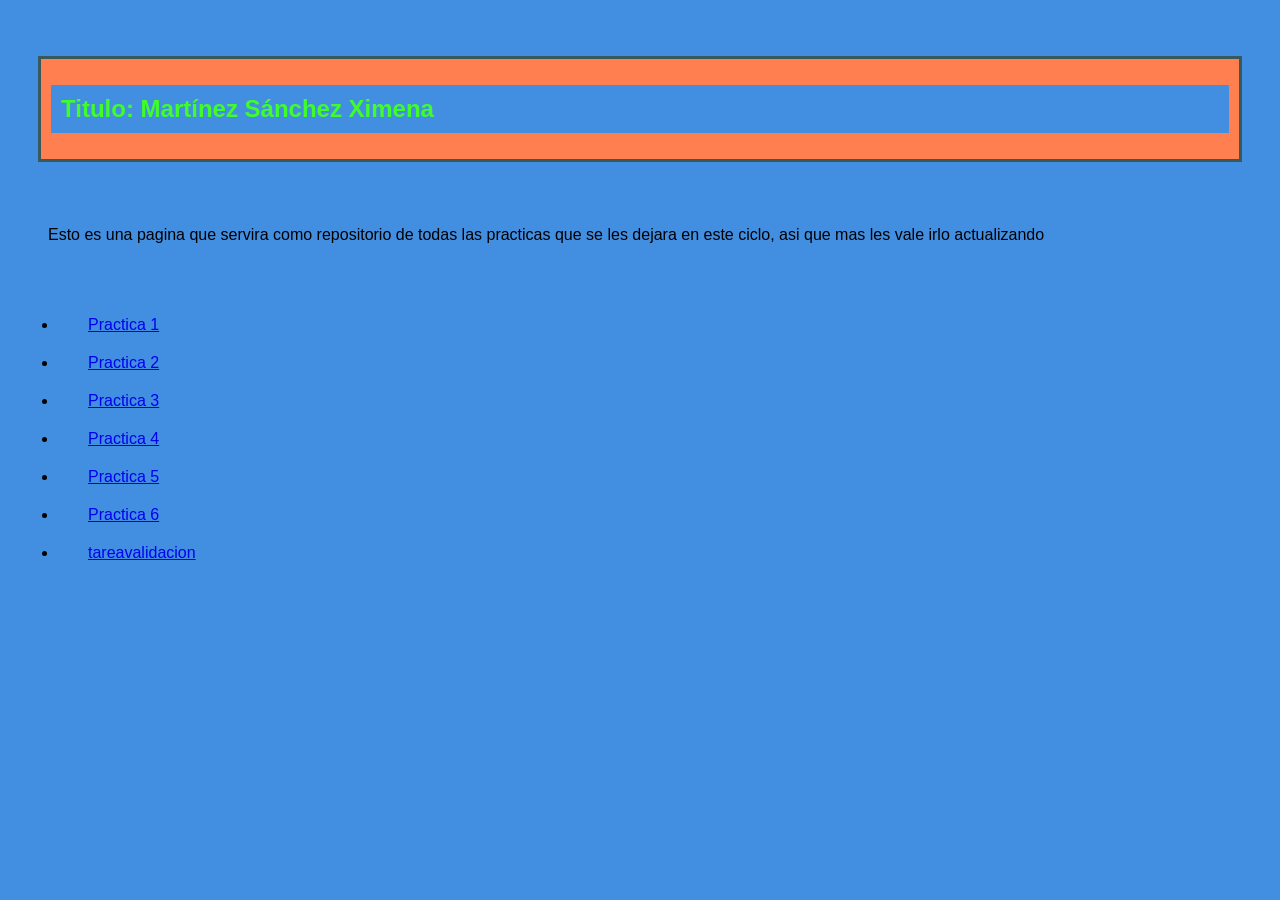
<file: index.html>
<! DOCTYPE html>
<html lang="es">
<cabeza>
    <meta charset="UTF-8">
    <meta http-equiv="X-UA-Compatible" content="IE=edge">
    <meta name="viewport" content="width=device-width, initial-scale=1.0">
    <title>Mi primera pagina web</title>
    <link rel="stylesheet" href="CSS/style.css">
</cabeza>
<cuerpo>
    <Br>
    <div class="contenedor" >
        <div class="div_titulo">
            <h1>Titulo: Martínez Sánchez Ximena</h1>
        </Div>
    </Div>
    <Br>
    <div class="div_body">
        <p>
            Esto es una pagina que servira como repositorio
            de todas las practicas que se les dejara en este 
            ciclo, asi que mas les vale irlo actualizando
        </p>
        <div class="div_practicas" >
            <Ul>
                <li> <a href="./01HTML/main.html" > <span>Practica 1</span></a> </li >
                <li> <a href="./02Loggin/loggin.html" > <span>Practica 2</span></a> </li >
                <li> <a href="./03Animada/animada.html" > <span>Practica 3</span></a> </li >
                <li> <a href="./04Formulario/formulario.html" > <span>Practica 4</span></a> </li >
                <li> <a href="./05EjerciciosJS/ejerciciosjs.html" > <span>Practica 5</span></a> </li >
                <li> <a href="./06Algoritmia/algoritmia.html" > <span>Practica 6</span></a> </li >   
                <li> <a href="./tareavalidacion/validacion.html" > <span>tareavalidacion</span></a> </li >
            </Ul>

        </Div>
    </Div>
    
</cuerpo>
</.html>
</file>
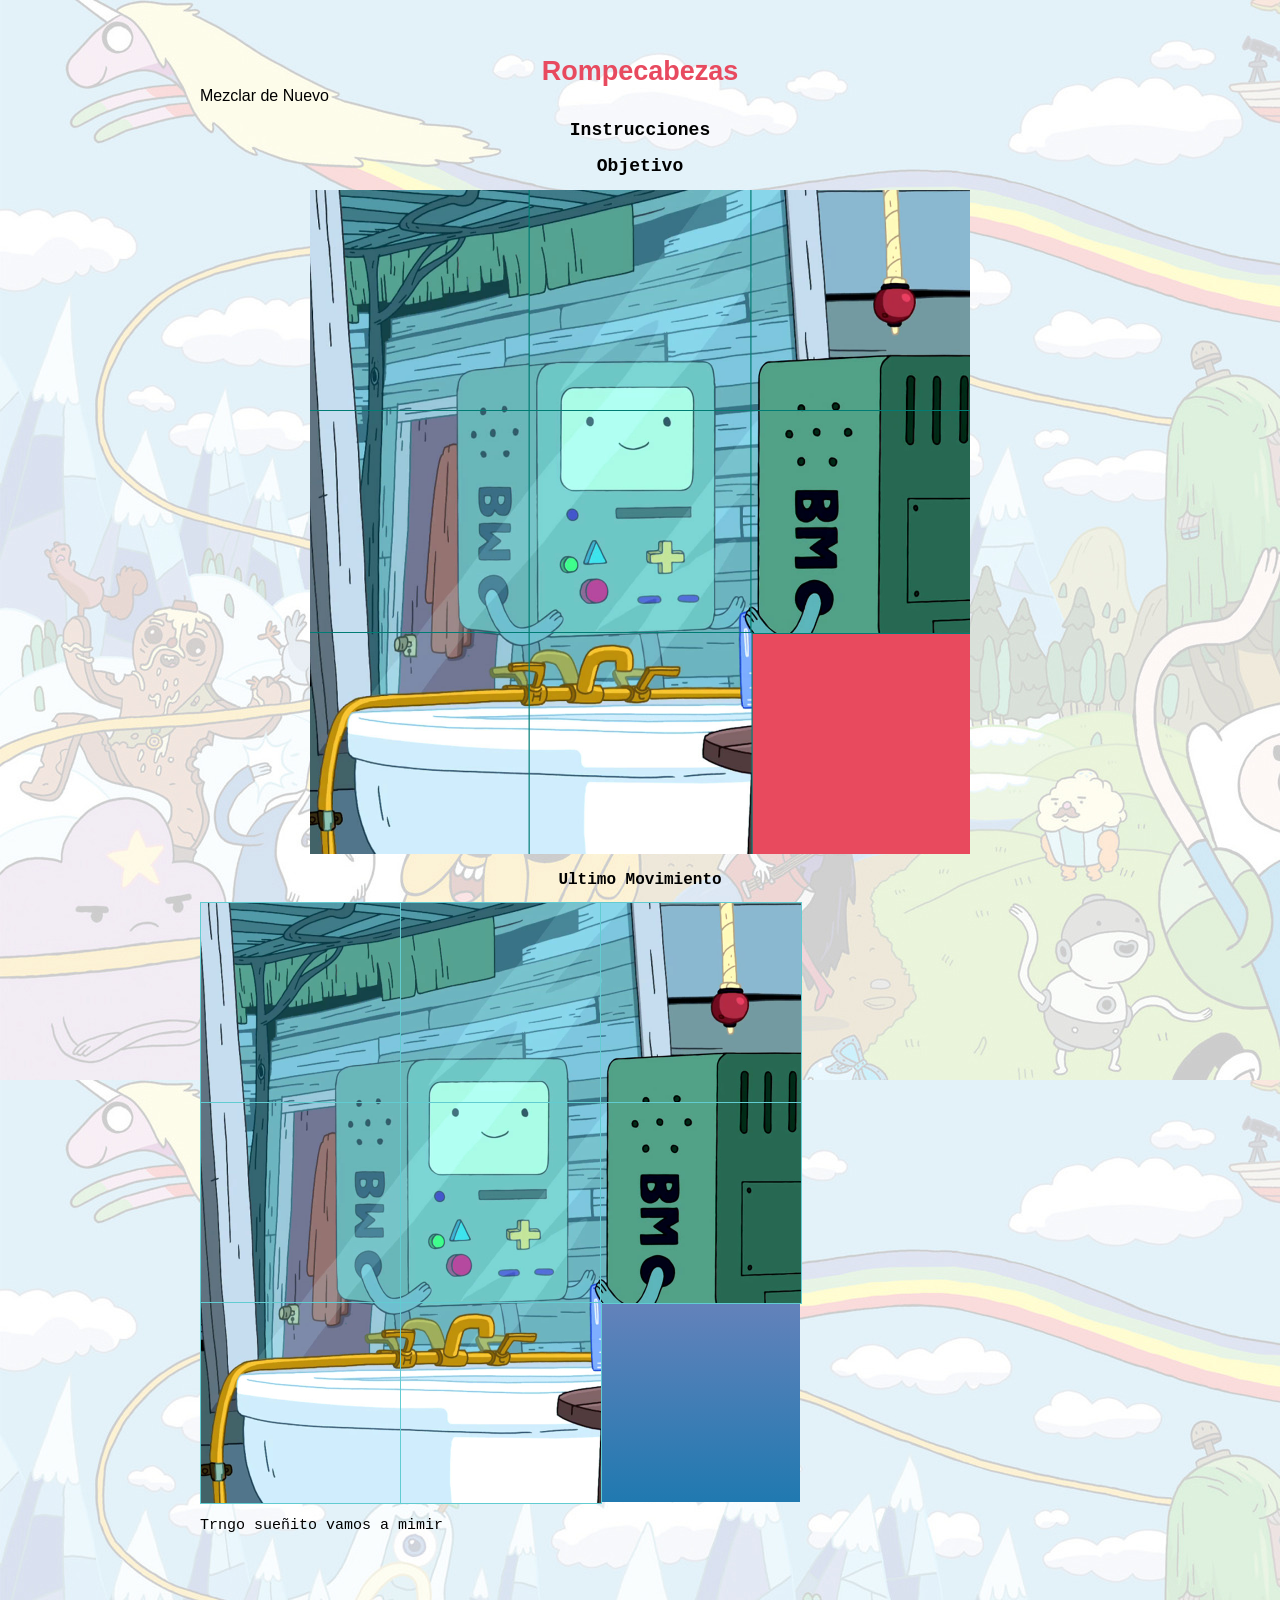
<file: 11Rompecabezas/index.html>
<!DOCTYPE html>
<html lang="en">
<head>
    <meta charset="UTF-8">
    <meta http-equiv="X-UA-Compatible" content="IE=edge">
    <meta name="viewport" content="width=device-width, initial-scale=1.0">
    <title>Rompecabezas</title>
</head>
<link rel="stylesheet" href="./css/juego.css">
<body>
    <div class="col-40" >
        <div id="titulo" >
            <h1>Rompecabezas</h1>
            <div id="inicarButton" onclic=""  >Mezclar de Nuevo

            </div>
            <div id="instrucciones">
                <h2>Instrucciones</h2>
                <ul id="lista-instrucciones">
                </ul>

            </div>

            <div id="objetivo" >
                <h2>Objetivo</h2>
                <div class="texto-centrado" >
                    <img src="./images/final.png" alt="">
                </div>

            </div>
            <div id="ultimo-mov" >
                <h2>Ultimo Movimiento</h2>
                <div id="flecha" class="texto-centrado" >

                </div>
            </div>
        </div>
        <div class="col-60" >
            <div id="juego" >
                <div id="pieza1" class="piezas" >
                    <img src="./images/10.jpg" alt="No se encuentra recurso">
                </div>

                <div id="pieza2" class="piezas" >
                    <img src="./images/20.jpg" alt="No se encuentra recurso">
                </div>

                <div id="pieza3" class="piezas" >
                    <img src="./images/30.jpg" alt="No se encuentra recurso">
                </div>

                <div id="pieza4" class="piezas" >
                    <img src="./images/40.jpg" alt="No se encuentra recurso">
                </div>

                <div id="pieza5" class="piezas" >
                    <img src="./images/50.jpg" alt="No se encuentra recurso">
                </div>

                <div id="pieza6" class="piezas" >
                    <img src="./images/60.jpg" alt="No se encuentra recurso">
                </div>

                <div id="pieza7" class="piezas" >
                    <img src="./images/70.jpg" alt="No se encuentra recurso">
                </div>

                <div id="pieza8" class="piezas" >
                    <img src="./images/80.jpg" alt="No se encuentra recurso">
                </div>

                <div id="pieza9" class="piezas" >
                    
                </div>
            </div>
        </div>

        <div id="footer" >
            <p>Trngo sueñito vamos a mimir</p>
        </div>
    </div>

    <script src="./js/juego.js" ></script>

    
</body>
</html>
</file>
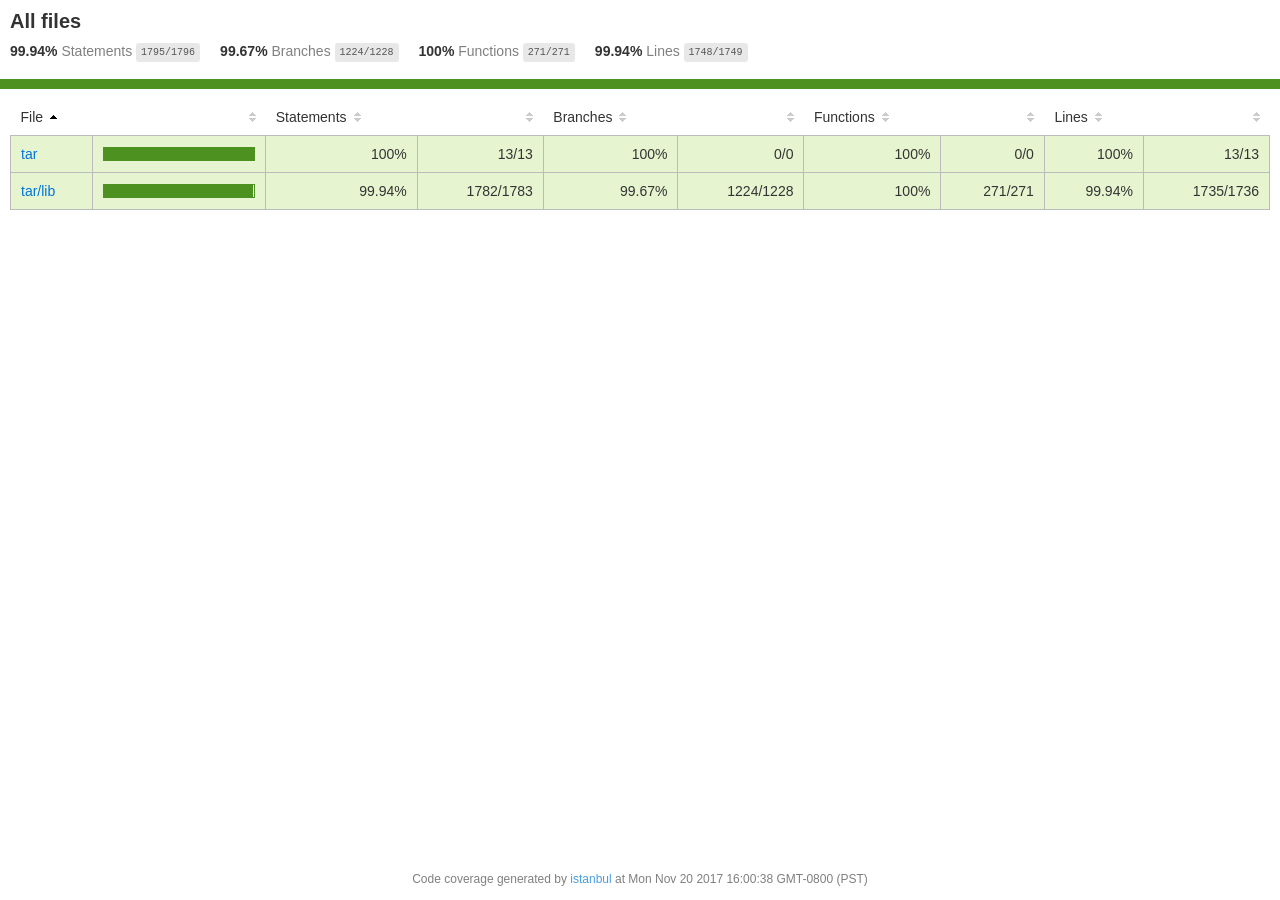
<file: API/api-main/node_modules/tar/coverage/lcov-report/index.html>
<!doctype html>
<html lang="en">
<head>
    <title>Code coverage report for All files</title>
    <meta charset="utf-8" />
    <link rel="stylesheet" href="prettify.css" />
    <link rel="stylesheet" href="base.css" />
    <meta name="viewport" content="width=device-width, initial-scale=1">
    <style type='text/css'>
        .coverage-summary .sorter {
            background-image: url(sort-arrow-sprite.png);
        }
    </style>
</head>
<body>
<div class='wrapper'>
  <div class='pad1'>
    <h1>
      All files
    </h1>
    <div class='clearfix'>
      <div class='fl pad1y space-right2'>
        <span class="strong">99.94% </span>
        <span class="quiet">Statements</span>
        <span class='fraction'>1795/1796</span>
      </div>
      <div class='fl pad1y space-right2'>
        <span class="strong">99.67% </span>
        <span class="quiet">Branches</span>
        <span class='fraction'>1224/1228</span>
      </div>
      <div class='fl pad1y space-right2'>
        <span class="strong">100% </span>
        <span class="quiet">Functions</span>
        <span class='fraction'>271/271</span>
      </div>
      <div class='fl pad1y space-right2'>
        <span class="strong">99.94% </span>
        <span class="quiet">Lines</span>
        <span class='fraction'>1748/1749</span>
      </div>
    </div>
  </div>
  <div class='status-line high'></div>
<div class="pad1">
<table class="coverage-summary">
<thead>
<tr>
   <th data-col="file" data-fmt="html" data-html="true" class="file">File</th>
   <th data-col="pic" data-type="number" data-fmt="html" data-html="true" class="pic"></th>
   <th data-col="statements" data-type="number" data-fmt="pct" class="pct">Statements</th>
   <th data-col="statements_raw" data-type="number" data-fmt="html" class="abs"></th>
   <th data-col="branches" data-type="number" data-fmt="pct" class="pct">Branches</th>
   <th data-col="branches_raw" data-type="number" data-fmt="html" class="abs"></th>
   <th data-col="functions" data-type="number" data-fmt="pct" class="pct">Functions</th>
   <th data-col="functions_raw" data-type="number" data-fmt="html" class="abs"></th>
   <th data-col="lines" data-type="number" data-fmt="pct" class="pct">Lines</th>
   <th data-col="lines_raw" data-type="number" data-fmt="html" class="abs"></th>
</tr>
</thead>
<tbody><tr>
	<td class="file high" data-value="tar"><a href="tar/index.html">tar</a></td>
	<td data-value="100" class="pic high"><div class="chart"><div class="cover-fill cover-full" style="width: 100%;"></div><div class="cover-empty" style="width:0%;"></div></div></td>
	<td data-value="100" class="pct high">100%</td>
	<td data-value="13" class="abs high">13/13</td>
	<td data-value="100" class="pct high">100%</td>
	<td data-value="0" class="abs high">0/0</td>
	<td data-value="100" class="pct high">100%</td>
	<td data-value="0" class="abs high">0/0</td>
	<td data-value="100" class="pct high">100%</td>
	<td data-value="13" class="abs high">13/13</td>
	</tr>

<tr>
	<td class="file high" data-value="tar/lib"><a href="tar/lib/index.html">tar/lib</a></td>
	<td data-value="99.94" class="pic high"><div class="chart"><div class="cover-fill" style="width: 99%;"></div><div class="cover-empty" style="width:1%;"></div></div></td>
	<td data-value="99.94" class="pct high">99.94%</td>
	<td data-value="1783" class="abs high">1782/1783</td>
	<td data-value="99.67" class="pct high">99.67%</td>
	<td data-value="1228" class="abs high">1224/1228</td>
	<td data-value="100" class="pct high">100%</td>
	<td data-value="271" class="abs high">271/271</td>
	<td data-value="99.94" class="pct high">99.94%</td>
	<td data-value="1736" class="abs high">1735/1736</td>
	</tr>

</tbody>
</table>
</div><div class='push'></div><!-- for sticky footer -->
</div><!-- /wrapper -->
<div class='footer quiet pad2 space-top1 center small'>
  Code coverage
  generated by <a href="https://istanbul.js.org/" target="_blank">istanbul</a> at Mon Nov 20 2017 16:00:38 GMT-0800 (PST)
</div>
</div>
<script src="prettify.js"></script>
<script>
window.onload = function () {
        if (typeof prettyPrint === 'function') {
            prettyPrint();
        }
};
</script>
<script src="sorter.js"></script>
</body>
</html>
</file>
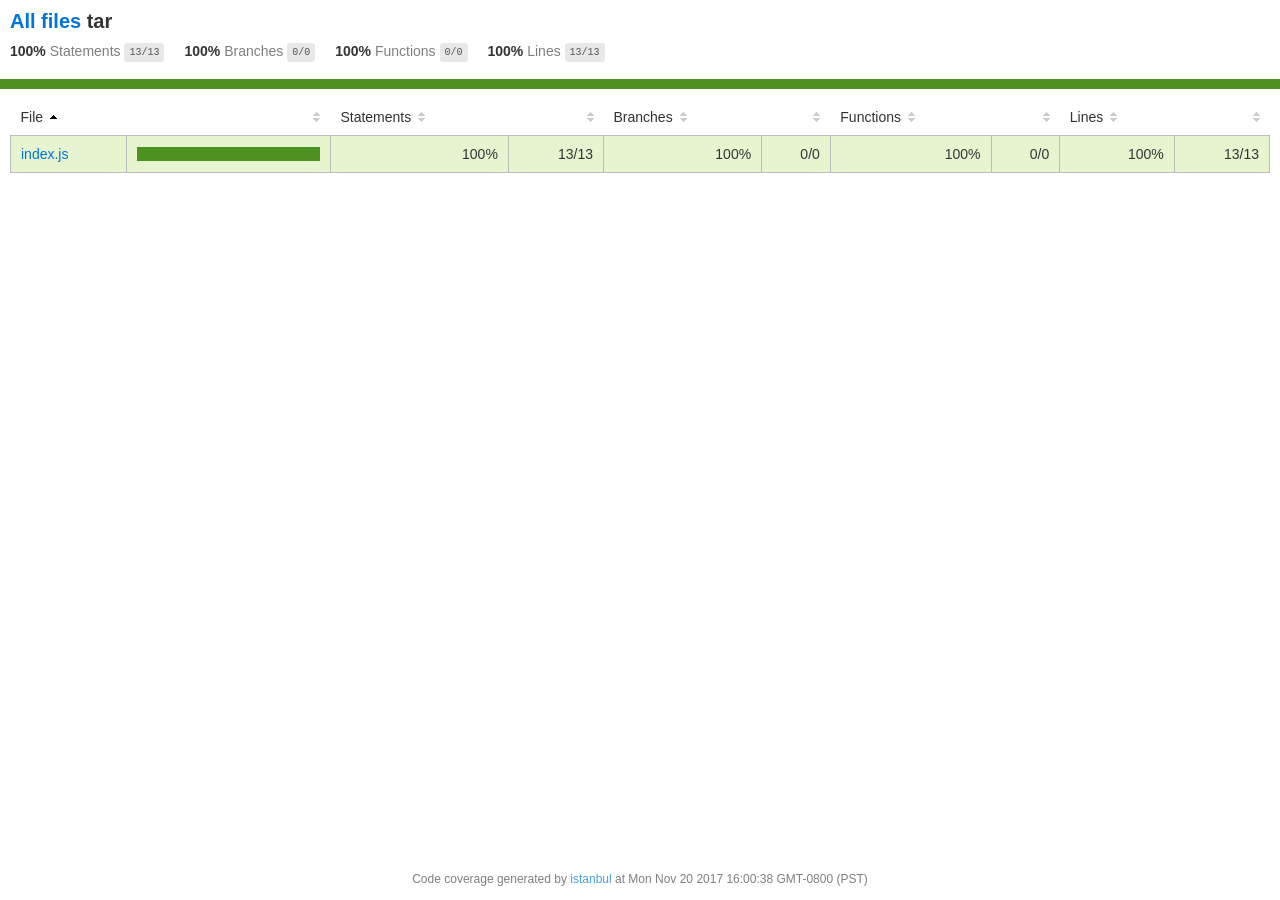
<file: API/api-main/node_modules/tar/coverage/lcov-report/tar/index.html>
<!doctype html>
<html lang="en">
<head>
    <title>Code coverage report for tar</title>
    <meta charset="utf-8" />
    <link rel="stylesheet" href="../prettify.css" />
    <link rel="stylesheet" href="../base.css" />
    <meta name="viewport" content="width=device-width, initial-scale=1">
    <style type='text/css'>
        .coverage-summary .sorter {
            background-image: url(../sort-arrow-sprite.png);
        }
    </style>
</head>
<body>
<div class='wrapper'>
  <div class='pad1'>
    <h1>
      <a href="../index.html">All files</a> tar
    </h1>
    <div class='clearfix'>
      <div class='fl pad1y space-right2'>
        <span class="strong">100% </span>
        <span class="quiet">Statements</span>
        <span class='fraction'>13/13</span>
      </div>
      <div class='fl pad1y space-right2'>
        <span class="strong">100% </span>
        <span class="quiet">Branches</span>
        <span class='fraction'>0/0</span>
      </div>
      <div class='fl pad1y space-right2'>
        <span class="strong">100% </span>
        <span class="quiet">Functions</span>
        <span class='fraction'>0/0</span>
      </div>
      <div class='fl pad1y space-right2'>
        <span class="strong">100% </span>
        <span class="quiet">Lines</span>
        <span class='fraction'>13/13</span>
      </div>
    </div>
  </div>
  <div class='status-line high'></div>
<div class="pad1">
<table class="coverage-summary">
<thead>
<tr>
   <th data-col="file" data-fmt="html" data-html="true" class="file">File</th>
   <th data-col="pic" data-type="number" data-fmt="html" data-html="true" class="pic"></th>
   <th data-col="statements" data-type="number" data-fmt="pct" class="pct">Statements</th>
   <th data-col="statements_raw" data-type="number" data-fmt="html" class="abs"></th>
   <th data-col="branches" data-type="number" data-fmt="pct" class="pct">Branches</th>
   <th data-col="branches_raw" data-type="number" data-fmt="html" class="abs"></th>
   <th data-col="functions" data-type="number" data-fmt="pct" class="pct">Functions</th>
   <th data-col="functions_raw" data-type="number" data-fmt="html" class="abs"></th>
   <th data-col="lines" data-type="number" data-fmt="pct" class="pct">Lines</th>
   <th data-col="lines_raw" data-type="number" data-fmt="html" class="abs"></th>
</tr>
</thead>
<tbody><tr>
	<td class="file high" data-value="index.js"><a href="index.js.html">index.js</a></td>
	<td data-value="100" class="pic high"><div class="chart"><div class="cover-fill cover-full" style="width: 100%;"></div><div class="cover-empty" style="width:0%;"></div></div></td>
	<td data-value="100" class="pct high">100%</td>
	<td data-value="13" class="abs high">13/13</td>
	<td data-value="100" class="pct high">100%</td>
	<td data-value="0" class="abs high">0/0</td>
	<td data-value="100" class="pct high">100%</td>
	<td data-value="0" class="abs high">0/0</td>
	<td data-value="100" class="pct high">100%</td>
	<td data-value="13" class="abs high">13/13</td>
	</tr>

</tbody>
</table>
</div><div class='push'></div><!-- for sticky footer -->
</div><!-- /wrapper -->
<div class='footer quiet pad2 space-top1 center small'>
  Code coverage
  generated by <a href="https://istanbul.js.org/" target="_blank">istanbul</a> at Mon Nov 20 2017 16:00:38 GMT-0800 (PST)
</div>
</div>
<script src="../prettify.js"></script>
<script>
window.onload = function () {
        if (typeof prettyPrint === 'function') {
            prettyPrint();
        }
};
</script>
<script src="../sorter.js"></script>
</body>
</html>
</file>
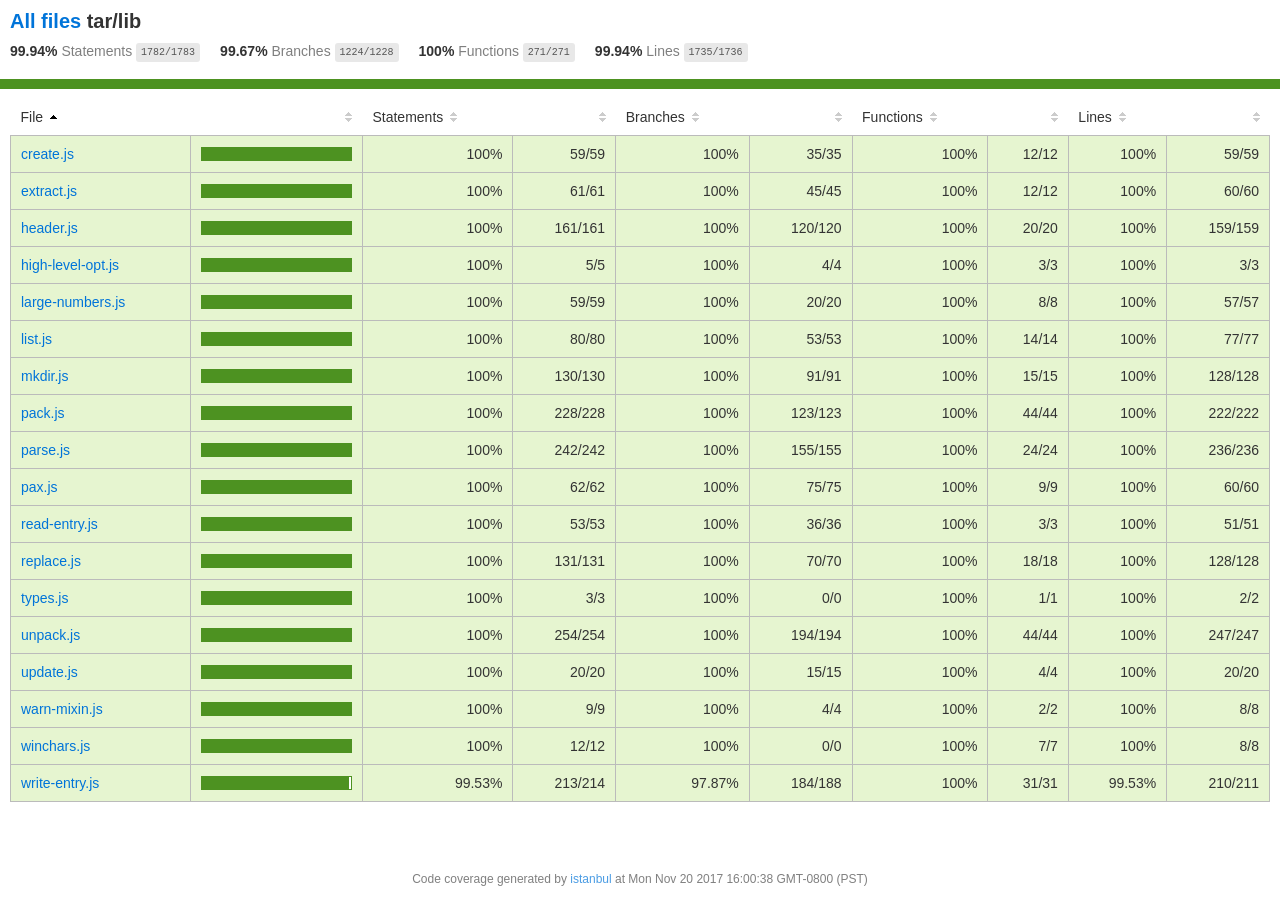
<file: API/api-main/node_modules/tar/coverage/lcov-report/tar/lib/index.html>
<!doctype html>
<html lang="en">
<head>
    <title>Code coverage report for tar/lib</title>
    <meta charset="utf-8" />
    <link rel="stylesheet" href="../../prettify.css" />
    <link rel="stylesheet" href="../../base.css" />
    <meta name="viewport" content="width=device-width, initial-scale=1">
    <style type='text/css'>
        .coverage-summary .sorter {
            background-image: url(../../sort-arrow-sprite.png);
        }
    </style>
</head>
<body>
<div class='wrapper'>
  <div class='pad1'>
    <h1>
      <a href="../../index.html">All files</a> tar/lib
    </h1>
    <div class='clearfix'>
      <div class='fl pad1y space-right2'>
        <span class="strong">99.94% </span>
        <span class="quiet">Statements</span>
        <span class='fraction'>1782/1783</span>
      </div>
      <div class='fl pad1y space-right2'>
        <span class="strong">99.67% </span>
        <span class="quiet">Branches</span>
        <span class='fraction'>1224/1228</span>
      </div>
      <div class='fl pad1y space-right2'>
        <span class="strong">100% </span>
        <span class="quiet">Functions</span>
        <span class='fraction'>271/271</span>
      </div>
      <div class='fl pad1y space-right2'>
        <span class="strong">99.94% </span>
        <span class="quiet">Lines</span>
        <span class='fraction'>1735/1736</span>
      </div>
    </div>
  </div>
  <div class='status-line high'></div>
<div class="pad1">
<table class="coverage-summary">
<thead>
<tr>
   <th data-col="file" data-fmt="html" data-html="true" class="file">File</th>
   <th data-col="pic" data-type="number" data-fmt="html" data-html="true" class="pic"></th>
   <th data-col="statements" data-type="number" data-fmt="pct" class="pct">Statements</th>
   <th data-col="statements_raw" data-type="number" data-fmt="html" class="abs"></th>
   <th data-col="branches" data-type="number" data-fmt="pct" class="pct">Branches</th>
   <th data-col="branches_raw" data-type="number" data-fmt="html" class="abs"></th>
   <th data-col="functions" data-type="number" data-fmt="pct" class="pct">Functions</th>
   <th data-col="functions_raw" data-type="number" data-fmt="html" class="abs"></th>
   <th data-col="lines" data-type="number" data-fmt="pct" class="pct">Lines</th>
   <th data-col="lines_raw" data-type="number" data-fmt="html" class="abs"></th>
</tr>
</thead>
<tbody><tr>
	<td class="file high" data-value="create.js"><a href="create.js.html">create.js</a></td>
	<td data-value="100" class="pic high"><div class="chart"><div class="cover-fill cover-full" style="width: 100%;"></div><div class="cover-empty" style="width:0%;"></div></div></td>
	<td data-value="100" class="pct high">100%</td>
	<td data-value="59" class="abs high">59/59</td>
	<td data-value="100" class="pct high">100%</td>
	<td data-value="35" class="abs high">35/35</td>
	<td data-value="100" class="pct high">100%</td>
	<td data-value="12" class="abs high">12/12</td>
	<td data-value="100" class="pct high">100%</td>
	<td data-value="59" class="abs high">59/59</td>
	</tr>

<tr>
	<td class="file high" data-value="extract.js"><a href="extract.js.html">extract.js</a></td>
	<td data-value="100" class="pic high"><div class="chart"><div class="cover-fill cover-full" style="width: 100%;"></div><div class="cover-empty" style="width:0%;"></div></div></td>
	<td data-value="100" class="pct high">100%</td>
	<td data-value="61" class="abs high">61/61</td>
	<td data-value="100" class="pct high">100%</td>
	<td data-value="45" class="abs high">45/45</td>
	<td data-value="100" class="pct high">100%</td>
	<td data-value="12" class="abs high">12/12</td>
	<td data-value="100" class="pct high">100%</td>
	<td data-value="60" class="abs high">60/60</td>
	</tr>

<tr>
	<td class="file high" data-value="header.js"><a href="header.js.html">header.js</a></td>
	<td data-value="100" class="pic high"><div class="chart"><div class="cover-fill cover-full" style="width: 100%;"></div><div class="cover-empty" style="width:0%;"></div></div></td>
	<td data-value="100" class="pct high">100%</td>
	<td data-value="161" class="abs high">161/161</td>
	<td data-value="100" class="pct high">100%</td>
	<td data-value="120" class="abs high">120/120</td>
	<td data-value="100" class="pct high">100%</td>
	<td data-value="20" class="abs high">20/20</td>
	<td data-value="100" class="pct high">100%</td>
	<td data-value="159" class="abs high">159/159</td>
	</tr>

<tr>
	<td class="file high" data-value="high-level-opt.js"><a href="high-level-opt.js.html">high-level-opt.js</a></td>
	<td data-value="100" class="pic high"><div class="chart"><div class="cover-fill cover-full" style="width: 100%;"></div><div class="cover-empty" style="width:0%;"></div></div></td>
	<td data-value="100" class="pct high">100%</td>
	<td data-value="5" class="abs high">5/5</td>
	<td data-value="100" class="pct high">100%</td>
	<td data-value="4" class="abs high">4/4</td>
	<td data-value="100" class="pct high">100%</td>
	<td data-value="3" class="abs high">3/3</td>
	<td data-value="100" class="pct high">100%</td>
	<td data-value="3" class="abs high">3/3</td>
	</tr>

<tr>
	<td class="file high" data-value="large-numbers.js"><a href="large-numbers.js.html">large-numbers.js</a></td>
	<td data-value="100" class="pic high"><div class="chart"><div class="cover-fill cover-full" style="width: 100%;"></div><div class="cover-empty" style="width:0%;"></div></div></td>
	<td data-value="100" class="pct high">100%</td>
	<td data-value="59" class="abs high">59/59</td>
	<td data-value="100" class="pct high">100%</td>
	<td data-value="20" class="abs high">20/20</td>
	<td data-value="100" class="pct high">100%</td>
	<td data-value="8" class="abs high">8/8</td>
	<td data-value="100" class="pct high">100%</td>
	<td data-value="57" class="abs high">57/57</td>
	</tr>

<tr>
	<td class="file high" data-value="list.js"><a href="list.js.html">list.js</a></td>
	<td data-value="100" class="pic high"><div class="chart"><div class="cover-fill cover-full" style="width: 100%;"></div><div class="cover-empty" style="width:0%;"></div></div></td>
	<td data-value="100" class="pct high">100%</td>
	<td data-value="80" class="abs high">80/80</td>
	<td data-value="100" class="pct high">100%</td>
	<td data-value="53" class="abs high">53/53</td>
	<td data-value="100" class="pct high">100%</td>
	<td data-value="14" class="abs high">14/14</td>
	<td data-value="100" class="pct high">100%</td>
	<td data-value="77" class="abs high">77/77</td>
	</tr>

<tr>
	<td class="file high" data-value="mkdir.js"><a href="mkdir.js.html">mkdir.js</a></td>
	<td data-value="100" class="pic high"><div class="chart"><div class="cover-fill cover-full" style="width: 100%;"></div><div class="cover-empty" style="width:0%;"></div></div></td>
	<td data-value="100" class="pct high">100%</td>
	<td data-value="130" class="abs high">130/130</td>
	<td data-value="100" class="pct high">100%</td>
	<td data-value="91" class="abs high">91/91</td>
	<td data-value="100" class="pct high">100%</td>
	<td data-value="15" class="abs high">15/15</td>
	<td data-value="100" class="pct high">100%</td>
	<td data-value="128" class="abs high">128/128</td>
	</tr>

<tr>
	<td class="file high" data-value="pack.js"><a href="pack.js.html">pack.js</a></td>
	<td data-value="100" class="pic high"><div class="chart"><div class="cover-fill cover-full" style="width: 100%;"></div><div class="cover-empty" style="width:0%;"></div></div></td>
	<td data-value="100" class="pct high">100%</td>
	<td data-value="228" class="abs high">228/228</td>
	<td data-value="100" class="pct high">100%</td>
	<td data-value="123" class="abs high">123/123</td>
	<td data-value="100" class="pct high">100%</td>
	<td data-value="44" class="abs high">44/44</td>
	<td data-value="100" class="pct high">100%</td>
	<td data-value="222" class="abs high">222/222</td>
	</tr>

<tr>
	<td class="file high" data-value="parse.js"><a href="parse.js.html">parse.js</a></td>
	<td data-value="100" class="pic high"><div class="chart"><div class="cover-fill cover-full" style="width: 100%;"></div><div class="cover-empty" style="width:0%;"></div></div></td>
	<td data-value="100" class="pct high">100%</td>
	<td data-value="242" class="abs high">242/242</td>
	<td data-value="100" class="pct high">100%</td>
	<td data-value="155" class="abs high">155/155</td>
	<td data-value="100" class="pct high">100%</td>
	<td data-value="24" class="abs high">24/24</td>
	<td data-value="100" class="pct high">100%</td>
	<td data-value="236" class="abs high">236/236</td>
	</tr>

<tr>
	<td class="file high" data-value="pax.js"><a href="pax.js.html">pax.js</a></td>
	<td data-value="100" class="pic high"><div class="chart"><div class="cover-fill cover-full" style="width: 100%;"></div><div class="cover-empty" style="width:0%;"></div></div></td>
	<td data-value="100" class="pct high">100%</td>
	<td data-value="62" class="abs high">62/62</td>
	<td data-value="100" class="pct high">100%</td>
	<td data-value="75" class="abs high">75/75</td>
	<td data-value="100" class="pct high">100%</td>
	<td data-value="9" class="abs high">9/9</td>
	<td data-value="100" class="pct high">100%</td>
	<td data-value="60" class="abs high">60/60</td>
	</tr>

<tr>
	<td class="file high" data-value="read-entry.js"><a href="read-entry.js.html">read-entry.js</a></td>
	<td data-value="100" class="pic high"><div class="chart"><div class="cover-fill cover-full" style="width: 100%;"></div><div class="cover-empty" style="width:0%;"></div></div></td>
	<td data-value="100" class="pct high">100%</td>
	<td data-value="53" class="abs high">53/53</td>
	<td data-value="100" class="pct high">100%</td>
	<td data-value="36" class="abs high">36/36</td>
	<td data-value="100" class="pct high">100%</td>
	<td data-value="3" class="abs high">3/3</td>
	<td data-value="100" class="pct high">100%</td>
	<td data-value="51" class="abs high">51/51</td>
	</tr>

<tr>
	<td class="file high" data-value="replace.js"><a href="replace.js.html">replace.js</a></td>
	<td data-value="100" class="pic high"><div class="chart"><div class="cover-fill cover-full" style="width: 100%;"></div><div class="cover-empty" style="width:0%;"></div></div></td>
	<td data-value="100" class="pct high">100%</td>
	<td data-value="131" class="abs high">131/131</td>
	<td data-value="100" class="pct high">100%</td>
	<td data-value="70" class="abs high">70/70</td>
	<td data-value="100" class="pct high">100%</td>
	<td data-value="18" class="abs high">18/18</td>
	<td data-value="100" class="pct high">100%</td>
	<td data-value="128" class="abs high">128/128</td>
	</tr>

<tr>
	<td class="file high" data-value="types.js"><a href="types.js.html">types.js</a></td>
	<td data-value="100" class="pic high"><div class="chart"><div class="cover-fill cover-full" style="width: 100%;"></div><div class="cover-empty" style="width:0%;"></div></div></td>
	<td data-value="100" class="pct high">100%</td>
	<td data-value="3" class="abs high">3/3</td>
	<td data-value="100" class="pct high">100%</td>
	<td data-value="0" class="abs high">0/0</td>
	<td data-value="100" class="pct high">100%</td>
	<td data-value="1" class="abs high">1/1</td>
	<td data-value="100" class="pct high">100%</td>
	<td data-value="2" class="abs high">2/2</td>
	</tr>

<tr>
	<td class="file high" data-value="unpack.js"><a href="unpack.js.html">unpack.js</a></td>
	<td data-value="100" class="pic high"><div class="chart"><div class="cover-fill cover-full" style="width: 100%;"></div><div class="cover-empty" style="width:0%;"></div></div></td>
	<td data-value="100" class="pct high">100%</td>
	<td data-value="254" class="abs high">254/254</td>
	<td data-value="100" class="pct high">100%</td>
	<td data-value="194" class="abs high">194/194</td>
	<td data-value="100" class="pct high">100%</td>
	<td data-value="44" class="abs high">44/44</td>
	<td data-value="100" class="pct high">100%</td>
	<td data-value="247" class="abs high">247/247</td>
	</tr>

<tr>
	<td class="file high" data-value="update.js"><a href="update.js.html">update.js</a></td>
	<td data-value="100" class="pic high"><div class="chart"><div class="cover-fill cover-full" style="width: 100%;"></div><div class="cover-empty" style="width:0%;"></div></div></td>
	<td data-value="100" class="pct high">100%</td>
	<td data-value="20" class="abs high">20/20</td>
	<td data-value="100" class="pct high">100%</td>
	<td data-value="15" class="abs high">15/15</td>
	<td data-value="100" class="pct high">100%</td>
	<td data-value="4" class="abs high">4/4</td>
	<td data-value="100" class="pct high">100%</td>
	<td data-value="20" class="abs high">20/20</td>
	</tr>

<tr>
	<td class="file high" data-value="warn-mixin.js"><a href="warn-mixin.js.html">warn-mixin.js</a></td>
	<td data-value="100" class="pic high"><div class="chart"><div class="cover-fill cover-full" style="width: 100%;"></div><div class="cover-empty" style="width:0%;"></div></div></td>
	<td data-value="100" class="pct high">100%</td>
	<td data-value="9" class="abs high">9/9</td>
	<td data-value="100" class="pct high">100%</td>
	<td data-value="4" class="abs high">4/4</td>
	<td data-value="100" class="pct high">100%</td>
	<td data-value="2" class="abs high">2/2</td>
	<td data-value="100" class="pct high">100%</td>
	<td data-value="8" class="abs high">8/8</td>
	</tr>

<tr>
	<td class="file high" data-value="winchars.js"><a href="winchars.js.html">winchars.js</a></td>
	<td data-value="100" class="pic high"><div class="chart"><div class="cover-fill cover-full" style="width: 100%;"></div><div class="cover-empty" style="width:0%;"></div></div></td>
	<td data-value="100" class="pct high">100%</td>
	<td data-value="12" class="abs high">12/12</td>
	<td data-value="100" class="pct high">100%</td>
	<td data-value="0" class="abs high">0/0</td>
	<td data-value="100" class="pct high">100%</td>
	<td data-value="7" class="abs high">7/7</td>
	<td data-value="100" class="pct high">100%</td>
	<td data-value="8" class="abs high">8/8</td>
	</tr>

<tr>
	<td class="file high" data-value="write-entry.js"><a href="write-entry.js.html">write-entry.js</a></td>
	<td data-value="99.53" class="pic high"><div class="chart"><div class="cover-fill" style="width: 99%;"></div><div class="cover-empty" style="width:1%;"></div></div></td>
	<td data-value="99.53" class="pct high">99.53%</td>
	<td data-value="214" class="abs high">213/214</td>
	<td data-value="97.87" class="pct high">97.87%</td>
	<td data-value="188" class="abs high">184/188</td>
	<td data-value="100" class="pct high">100%</td>
	<td data-value="31" class="abs high">31/31</td>
	<td data-value="99.53" class="pct high">99.53%</td>
	<td data-value="211" class="abs high">210/211</td>
	</tr>

</tbody>
</table>
</div><div class='push'></div><!-- for sticky footer -->
</div><!-- /wrapper -->
<div class='footer quiet pad2 space-top1 center small'>
  Code coverage
  generated by <a href="https://istanbul.js.org/" target="_blank">istanbul</a> at Mon Nov 20 2017 16:00:38 GMT-0800 (PST)
</div>
</div>
<script src="../../prettify.js"></script>
<script>
window.onload = function () {
        if (typeof prettyPrint === 'function') {
            prettyPrint();
        }
};
</script>
<script src="../../sorter.js"></script>
</body>
</html>
</file>
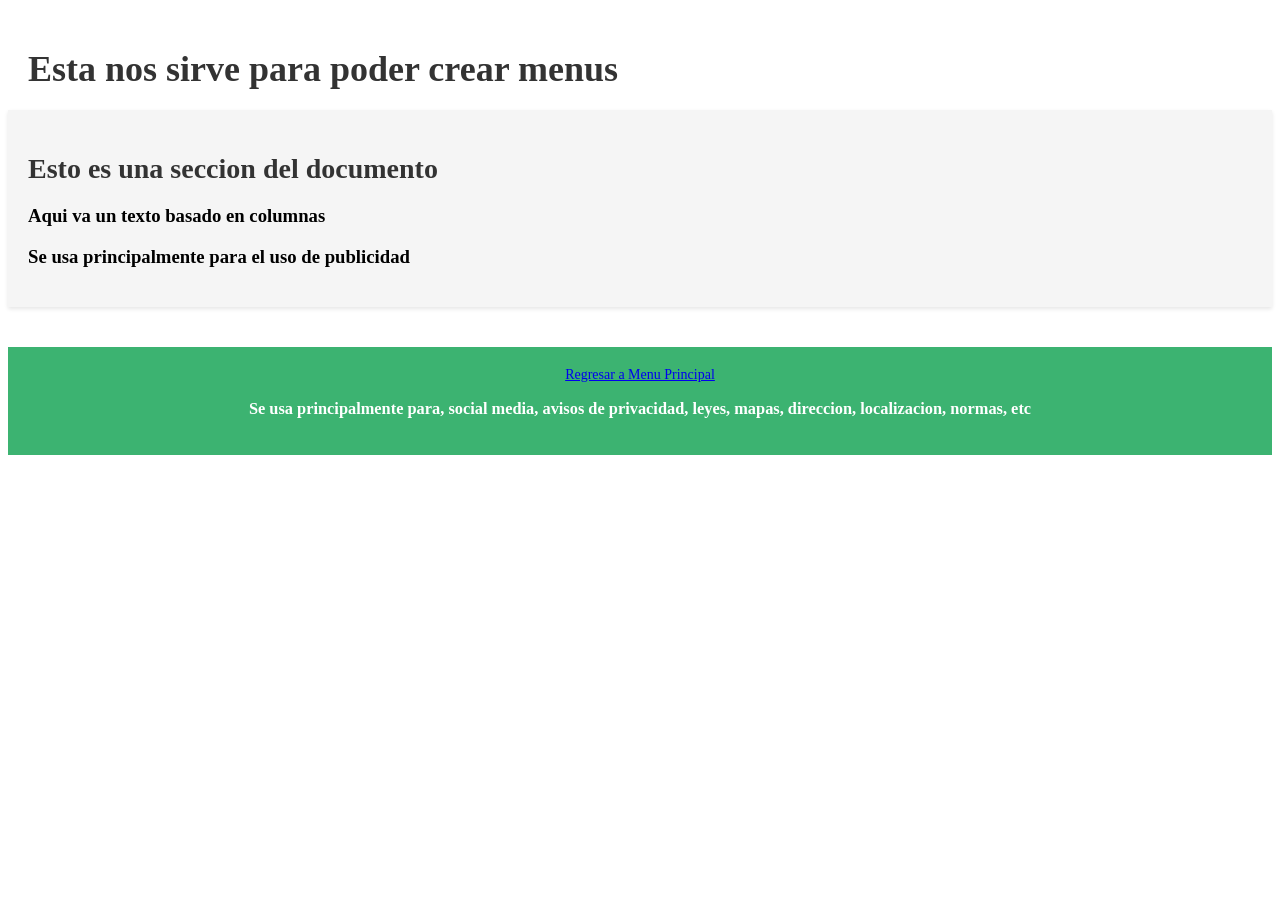
<file: 01HTML/principal.html>
<!DOCTYPE html>
<html lang="en">
<head>
    <meta charset="UTF-8">
    <meta http-equiv="X-UA-Compatible" content="IE=edge">
    <meta name="viewport" content="width=device-width, initial-scale=1.0">
    <title>Pagina Web</title>
    <link rel="stylesheet" href="css/style1.css">
</head>
<body>
    <div class="main-container" >
        <header>
            <nav>
                <h1>Esta nos sirve para poder crear menus</h1>
            </nav>
        </header>
        <section>
            <h2>Esto es una seccion del documento</h2>
            <article>
                <h3>Aqui va un texto basado en columnas</h3>
            </article>
            <aside>
                <h3>Se usa principalmente para el uso de publicidad</h3>
            </aside>
        </section>
        <footer>
            <a href="../index.html" > <span>Regresar a Menu Principal</span> </a>
            <h3>Se usa principalmente para, social media, avisos
                de privacidad, leyes, mapas, direccion, localizacion, 
                normas, etc
            </h3>
        </footer>  
    </div>
    
</body>
</html>
</file>
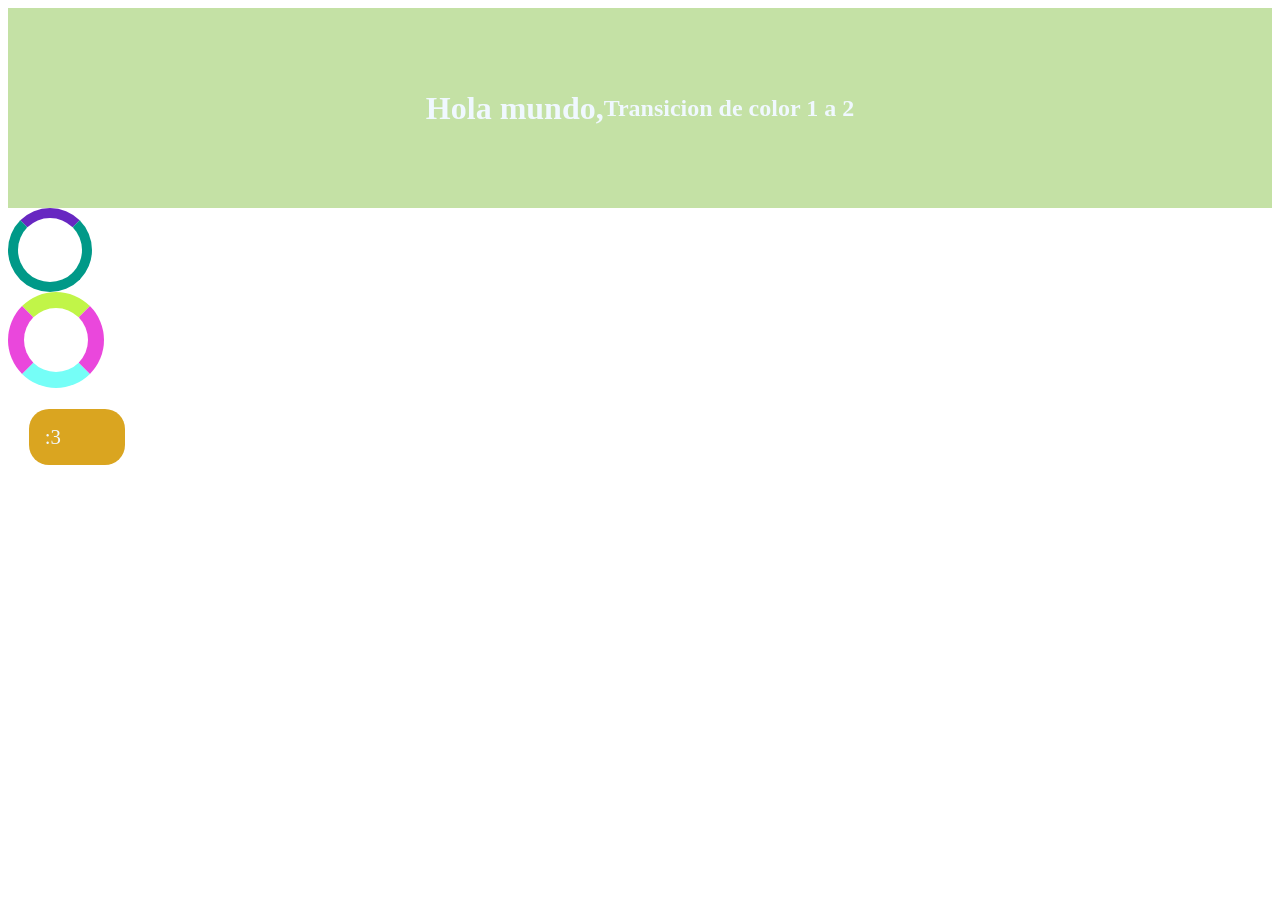
<file: 03Animada/animada.html>
<!DOCTYPE html>
<html lang="en">
<head>
    <meta charset="UTF-8">
    <meta http-equiv="X-UA-Compatible" content="IE=edge">
    <meta name="viewport" content="width=device-width, initial-scale=1.0">
    <title>Ejemplo de CSS Animada</title>
    <link rel="stylesheet" href="CSS/styleanimada.css">
</head>
<body>
    <div class="animada" >
        <h1>Hola mundo, </h1>
        <h2>Transicion de color 1 a 2</h2>
    </div>

    <div class="loader" ></div>
    <div class="loader-double" ></div>
    <div class="label-container" >
        <div class="label" > :3 </div>
    </div>
    
</body>
</html>
</file>
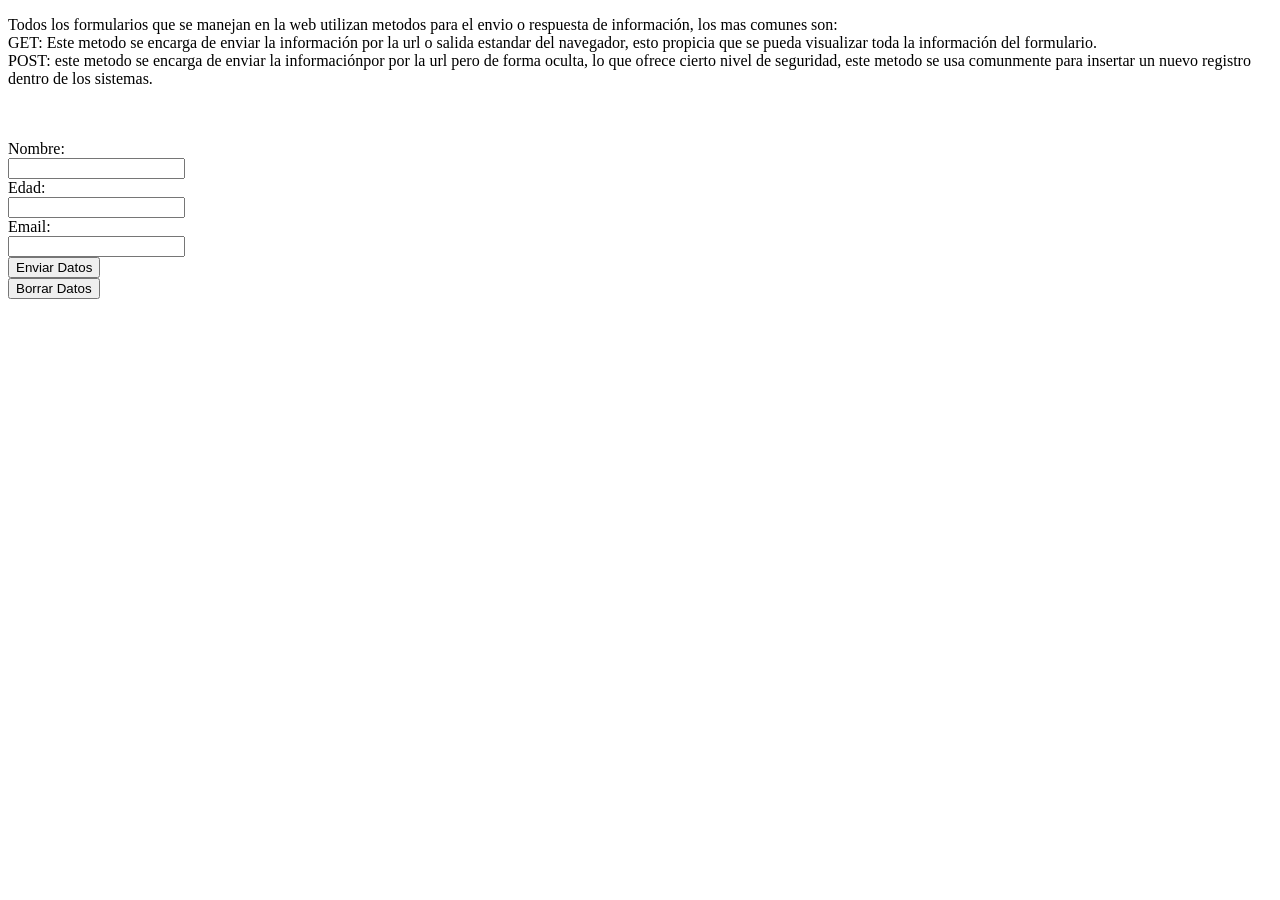
<file: 04Formulario/formulario.html>
<!DOCTYPE html>
<html lang="en">
<head>
    <meta charset="UTF-8">
    <meta http-equiv="X-UA-Compatible" content="IE=edge">
    <meta name="viewport" content="width=device-width, initial-scale=1.0">
    <title>Ejemplo de Formulario</title>
    <script src="JS/validacion.js" ></script>
</head>
<body>
    <div class="container" >
        <div class="formulario" >
            <p>
                Todos los formularios que se manejan en la web
                utilizan metodos para el envio o respuesta
                de información, los mas comunes son:
                <br>
                GET: Este metodo se encarga de enviar la información
                por la url o salida estandar del navegador,
                esto propicia que se pueda visualizar toda
                la información del formulario.
                <br>
                POST: este metodo se encarga de enviar la informaciónpor 
                por la url pero de forma oculta, lo que ofrece cierto
                nivel de seguridad, este metodo se usa comunmente
                para insertar un nuevo registro dentro de los 
                sistemas.
            </p>
            <br>
            <form method="post" name="formulario" 
            onsubmit="return validar(this)">
                <br>
                <label class="label"> Nombre: </label>
                <br>
                <input type="text" name="nombre" id ="nombre" 
                class="input-name">
                <br>
                <label class="label"> Edad: </label>
                <br>
                <input type="number" id="edad" name="edad" 
                class="input-edad">
                <br>
                <label class="label"> Email: </label>
                <br>
                <input type="email" name="correo" id="correo"
                class="input-correo">
                <br>
                <input type="submit" name="enviar" 
                value="Enviar Datos" >
                <br>
                <input type="reset" name="borrar" 
                value="Borrar Datos">


            </form>
        </div>

    </div>
</body>
</html>
</file>
<file: CSS/style.css>
*{
    padding: 10;
    background-color: rgb(66, 143, 226);
    font-family: Helvetica;
}

.container{
    width: 100%;
    height: 100px;
    border: 2px;
    

}

h1{
    border: 2px;
    color: rgb(63, 252, 42);
    font-size: 24px;
}

.div_titulo{
    border: 3px solid rgb(55, 89, 90);
    background-color: coral;
    
}
</file>
<file: 11Rompecabezas/css/juego.css>
/*Código armado por La Foca Loca S.A. No modificar*/

body {
    font-family: Arial, sans-serif;
    width: 940px;
    margin: 2% auto;
    min-height: 100%;
    background-image: url(../images/adventure.jpg);
    box-sizing: border-box;
}

ul {
    padding-left: 0;
    list-style: none;
}

li {
    padding: 5px 0;
    animation: fadein 5s;
}

li::before {
    content: "• ";
    color: #EC6778;
}

.col-40 h1 {
    margin: 0% auto;
    text-align: center;
    font-size: 27px;
    color: #E84A5F;
}

.col-40,
.col-60 {
    display: table-cell;
    margin: 0;
    vertical-align: top;
}

.col-40 {
    width: 40%;
    max-width: 376px;
    /* background: #FFF; */
    padding: 30px;
    color: #000;
}

.col-60 {
    width: 60%;
    max-width: 564px;
    /* background: #E84A5F; */
}

#flecha {
    font-size: 40px;
}

.texto-centrado {
    text-align: center;
}

#juego div {
    text-align: center;
    animation: fadein 2s;
}

@keyframes fadein {
    from {
        opacity: 0;
    }
    to {
        opacity: 1;
    }
}


/* este es el tablero de juego */

#juego {
    background-image: -webkit-linear-gradient(top, #eb94d0, #2079b0);
    background-image: -moz-linear-gradient(top, #eb94d0, #2079b0);
    background-image: -ms-linear-gradient(top, #eb94d0, #2079b0);
    background-image: -o-linear-gradient(top, #eb94d0, #2079b0);
    background-image: linear-gradient(to bottom, #eb94d0, #2079b0);
    /* background-color: blue; */
    width: 600px;
    height: 600px;
    box-sizing: border-box;
}

.piezas {
    width: 33.33%;
    height: 33.33%;
    float: left;
}

.piezas img {
    width: 100%;
    height: 100%;
    border: 0.30px solid rgb(97, 204, 209);
}


/*  títulos, las instrucciones y el footer.*/

#instrucciones h2 {
    text-align: center;
    font-size: 18px;
    font-family: 'Courier New', Courier, monospace;
    color: #000;
}

#objetivo h2 {
    text-align: center;
    font-size: 18px;
    font-family: 'Courier New', Courier, monospace;
    color: #000;
}

#objetivo img {
    margin: 0% auto;
    width: 75%;
}

#ultimo-mov h2 {
    text-align: center;
    font-size: 16px;
    font-family: 'Courier New', Courier, monospace;
    color: #000;
}

#footer p {
    font-size: 15px;
    font-family: 'Courier New', Courier, monospace;
    color: #000;
}

#iniciarButton {
    background-image: -webkit-linear-gradient(top, #eb94d0, #2079b0);
    background-image: -moz-linear-gradient(top, #eb94d0, #2079b0);
    background-image: -ms-linear-gradient(top, #eb94d0, #2079b0);
    background-image: -o-linear-gradient(top, #eb94d0, #2079b0);
    background-image: linear-gradient(to bottom, #eb94d0, #2079b0);
    cursor: pointer;
    font-style: italic;
    font-weight: bold;
    /* border: 1px solid black; */
    /* border-radius: 8px; */
    margin: 2px auto;
    width: 50%;
    font-size: 12px;
    padding-top: 8px;
    padding-bottom: 8px;
    text-align: center;
    -webkit-border-radius: 28;
    -moz-border-radius: 28;
    border-radius: 28px;
    text-shadow: 3px 2px 1px #9daef5;
    -webkit-box-shadow: 6px 5px 24px #666666;
    -moz-box-shadow: 6px 5px 24px #666666;
    box-shadow: 6px 5px 24px #666666;
    font-family: Arial;
    color: #fafafa;
    font-size: 15px;
    padding: 15px;
    text-decoration: none;
}

#iniciarButton:hover {
    /* background-image: #f3e6ec; */
    background: #2079b0;
    background-image: -webkit-linear-gradient(top, #2079b0, #eb94d0);
    background-image: -moz-linear-gradient(top, #2079b0, #eb94d0);
    background-image: -ms-linear-gradient(top, #2079b0, #eb94d0);
    background-image: -o-linear-gradient(top, #2079b0, #eb94d0);
    background-image: linear-gradient(to bottom, #2079b0, #eb94d0);
    text-decoration: none;
}
</file>
<file: API/api-main/node_modules/tar/coverage/lcov-report/prettify.css>
.pln{color:#000}@media screen{.str{color:#080}.kwd{color:#008}.com{color:#800}.typ{color:#606}.lit{color:#066}.pun,.opn,.clo{color:#660}.tag{color:#008}.atn{color:#606}.atv{color:#080}.dec,.var{color:#606}.fun{color:red}}@media print,projection{.str{color:#060}.kwd{color:#006;font-weight:bold}.com{color:#600;font-style:italic}.typ{color:#404;font-weight:bold}.lit{color:#044}.pun,.opn,.clo{color:#440}.tag{color:#006;font-weight:bold}.atn{color:#404}.atv{color:#060}}pre.prettyprint{padding:2px;border:1px solid #888}ol.linenums{margin-top:0;margin-bottom:0}li.L0,li.L1,li.L2,li.L3,li.L5,li.L6,li.L7,li.L8{list-style-type:none}li.L1,li.L3,li.L5,li.L7,li.L9{background:#eee}
</file>
<file: API/api-main/node_modules/tar/coverage/lcov-report/base.css>
body, html {
  margin:0; padding: 0;
  height: 100%;
}
body {
    font-family: Helvetica Neue, Helvetica, Arial;
    font-size: 14px;
    color:#333;
}
.small { font-size: 12px; }
*, *:after, *:before {
  -webkit-box-sizing:border-box;
     -moz-box-sizing:border-box;
          box-sizing:border-box;
  }
h1 { font-size: 20px; margin: 0;}
h2 { font-size: 14px; }
pre {
    font: 12px/1.4 Consolas, "Liberation Mono", Menlo, Courier, monospace;
    margin: 0;
    padding: 0;
    -moz-tab-size: 2;
    -o-tab-size:  2;
    tab-size: 2;
}
a { color:#0074D9; text-decoration:none; }
a:hover { text-decoration:underline; }
.strong { font-weight: bold; }
.space-top1 { padding: 10px 0 0 0; }
.pad2y { padding: 20px 0; }
.pad1y { padding: 10px 0; }
.pad2x { padding: 0 20px; }
.pad2 { padding: 20px; }
.pad1 { padding: 10px; }
.space-left2 { padding-left:55px; }
.space-right2 { padding-right:20px; }
.center { text-align:center; }
.clearfix { display:block; }
.clearfix:after {
  content:'';
  display:block;
  height:0;
  clear:both;
  visibility:hidden;
  }
.fl { float: left; }
@media only screen and (max-width:640px) {
  .col3 { width:100%; max-width:100%; }
  .hide-mobile { display:none!important; }
}

.quiet {
  color: #7f7f7f;
  color: rgba(0,0,0,0.5);
}
.quiet a { opacity: 0.7; }

.fraction {
  font-family: Consolas, 'Liberation Mono', Menlo, Courier, monospace;
  font-size: 10px;
  color: #555;
  background: #E8E8E8;
  padding: 4px 5px;
  border-radius: 3px;
  vertical-align: middle;
}

div.path a:link, div.path a:visited { color: #333; }
table.coverage {
  border-collapse: collapse;
  margin: 10px 0 0 0;
  padding: 0;
}

table.coverage td {
  margin: 0;
  padding: 0;
  vertical-align: top;
}
table.coverage td.line-count {
    text-align: right;
    padding: 0 5px 0 20px;
}
table.coverage td.line-coverage {
    text-align: right;
    padding-right: 10px;
    min-width:20px;
}

table.coverage td span.cline-any {
    display: inline-block;
    padding: 0 5px;
    width: 100%;
}
.missing-if-branch {
    display: inline-block;
    margin-right: 5px;
    border-radius: 3px;
    position: relative;
    padding: 0 4px;
    background: #333;
    color: yellow;
}

.skip-if-branch {
    display: none;
    margin-right: 10px;
    position: relative;
    padding: 0 4px;
    background: #ccc;
    color: white;
}
.missing-if-branch .typ, .skip-if-branch .typ {
    color: inherit !important;
}
.coverage-summary {
  border-collapse: collapse;
  width: 100%;
}
.coverage-summary tr { border-bottom: 1px solid #bbb; }
.keyline-all { border: 1px solid #ddd; }
.coverage-summary td, .coverage-summary th { padding: 10px; }
.coverage-summary tbody { border: 1px solid #bbb; }
.coverage-summary td { border-right: 1px solid #bbb; }
.coverage-summary td:last-child { border-right: none; }
.coverage-summary th {
  text-align: left;
  font-weight: normal;
  white-space: nowrap;
}
.coverage-summary th.file { border-right: none !important; }
.coverage-summary th.pct { }
.coverage-summary th.pic,
.coverage-summary th.abs,
.coverage-summary td.pct,
.coverage-summary td.abs { text-align: right; }
.coverage-summary td.file { white-space: nowrap;  }
.coverage-summary td.pic { min-width: 120px !important;  }
.coverage-summary tfoot td { }

.coverage-summary .sorter {
    height: 10px;
    width: 7px;
    display: inline-block;
    margin-left: 0.5em;
    background: url(sort-arrow-sprite.png) no-repeat scroll 0 0 transparent;
}
.coverage-summary .sorted .sorter {
    background-position: 0 -20px;
}
.coverage-summary .sorted-desc .sorter {
    background-position: 0 -10px;
}
.status-line {  height: 10px; }
/* dark red */
.red.solid, .status-line.low, .low .cover-fill { background:#C21F39 }
.low .chart { border:1px solid #C21F39 }
/* medium red */
.cstat-no, .fstat-no, .cbranch-no, .cbranch-no { background:#F6C6CE }
/* light red */
.low, .cline-no { background:#FCE1E5 }
/* light green */
.high, .cline-yes { background:rgb(230,245,208) }
/* medium green */
.cstat-yes { background:rgb(161,215,106) }
/* dark green */
.status-line.high, .high .cover-fill { background:rgb(77,146,33) }
.high .chart { border:1px solid rgb(77,146,33) }


.medium .chart { border:1px solid #666; }
.medium .cover-fill { background: #666; }

.cbranch-no { background:  yellow !important; color: #111; }

.cstat-skip { background: #ddd; color: #111; }
.fstat-skip { background: #ddd; color: #111 !important; }
.cbranch-skip { background: #ddd !important; color: #111; }

span.cline-neutral { background: #eaeaea; }
.medium { background: #eaeaea; }

.cover-fill, .cover-empty {
  display:inline-block;
  height: 12px;
}
.chart {
  line-height: 0;
}
.cover-empty {
    background: white;
}
.cover-full {
    border-right: none !important;
}
pre.prettyprint {
    border: none !important;
    padding: 0 !important;
    margin: 0 !important;
}
.com { color: #999 !important; }
.ignore-none { color: #999; font-weight: normal; }

.wrapper {
  min-height: 100%;
  height: auto !important;
  height: 100%;
  margin: 0 auto -48px;
}
.footer, .push {
  height: 48px;
}
</file>
<file: 01HTML/css/style1.css>
/* Estilos para el encabezado */
header {
    text-align: center;
    background-color: #FFFFFF;
    color: #333333;
    padding: 20px;
    transition: all 0.2s ease-in-out;
  }
  
  h1 {
    transition: all 0.3s ease;
    font-size: 36px;
    margin: 0;
    font-weight: bold;
  }
  
h1:hover {
    color: #8ee598;
    font-size: 48px;
  }

  nav {
    display: flex;
    justify-content: space-between;
    align-items: center;
    margin-top: 20px;
  }
  
  nav ul {
    list-style: none;
    margin: 0;
    padding: 0;
    display: flex;
  }
  
  nav li {
    margin-left: 20px;
    transition: all 0.2s ease-in-out;
  }

  nav a {
    transition: color 0.3s ease;
    text-align: center;
    color: #333333;
    text-decoration: none;
    font-size: 18px;
    font-weight: bold;
    font-family: 'Helvetica Neue', sans-serif;
    transition: all 0.2s ease-in-out;
  }
  
  nav a:hover {
    color: #3CB371;
  }
  
  /* Estilos para el contenido principal */
  main {
    max-width: 800px;
    margin: 0 auto;
    padding: 20px;
  }
  
  section {
    margin-bottom: 40px;
    padding: 20px;
    background-color: #F5F5F5;
    box-shadow: 0px 2px 4px rgba(0, 0, 0, 0.1);
    transition: all 0.2s ease-in-out;
  }
  
  h2 {
    font-size: 28px;
    margin-bottom: 20px;
    font-weight: bold;
    color: #333333;
    transition: all 0.2s ease-in-out;
  }
  
  p {
    line-height: 1.5;
    margin-bottom: 20px;
    color: #666666;
    transition: all 0.2s ease-in-out;
  }
  
  ul {
    margin: 0;
    padding: 0;
    list-style: none;
    margin-bottom: 20px;
  }
  
  li {
    margin-bottom: 10px;
    color: #666666;
  }
  
  /* Estilos para las animaciones */
  section:hover {
    transform: translateY(-5px);
    box-shadow: 0px 5px 10px rgba(0, 0, 0, 0.2);
  }
  
  nav a:hover {
    color: #3CB371;
    transform: translateY(-2px);
  }
  
  /* Estilos para el pie de página */
  footer {
    background-color: #3CB371;
    color: #FFFFFF;
    padding: 20px;
    text-align: center;
    font-size: 14px;
  }
  
  footer p {
    margin: 0;
    transition: all 0.2s ease-in-out;
  }
  
  /* Media queries */
  @media screen and (max-width: 768px) {
    h1 {
      font-size: 24px;
    }
    
    nav {
      flex-direction: column;
      margin-top: 0;
    }
    
    nav li {
      margin-left: 0;
      margin-bottom: 10px;
    }
  }
</file>
<file: 03Animada/CSS/styleanimada.css>
@keyframes animacion_test{
    from{
        background-color: rgba(179, 216, 139, 0.767);
    }
    to{
        background-color: rgb(149, 51, 230);
    }
}

@keyframes girar{
    from{
        transform: rotate(0deg);
    }
    to{
        transform: rotate(360deg);
    }
}

@keyframes label-animacion{
    from{
        transform: rotate(0deg);
        margin-left: 0;
    }
    to{
        transform: rotate(180deg);
        margin-left: 85vw;
    }
}

.label-container{
    width: 100%;
    padding: 1.3rem;
    box-sizing: border-box;
}

.label{
    width: 64px;
    background-color: goldenrod;
    color:aliceblue;
    font-size: 1.3rem;
    padding: 1rem;
    border-radius: 20px;
    animation-name: label-animacion;
    animation-duration: 5s;
    animation-timing-function: ease-in-out;
    animation-iteration-count: infinite;
    animation-direction: alternate;
    
}

.loader{
    width: 64px;
    height: 64px;
    border: 10px solid #009988;
    border-top: 10px solid #6727c1;
    border-radius: 50%;
    animation: girar 2s linear infinite;
}

.loader-double{
    width: 64px;
    height: 64px;
    border: 16px solid #ea47dc;
    border-top: 16px solid #c1f548;
    border-bottom: 16px solid #75fef7;
    border-radius: 50%;
    animation: girar 2s linear infinite;
}

.animada{
    width: 100%;
    background-color: rgba(179, 216, 139, 0.767);
    color: aliceblue;
    text-align: center;
    height: 200px;
    display: flex;
    justify-content: center;
    align-items: center;
    animation: animacion_test 2s alternate infinite;
}
</file>
